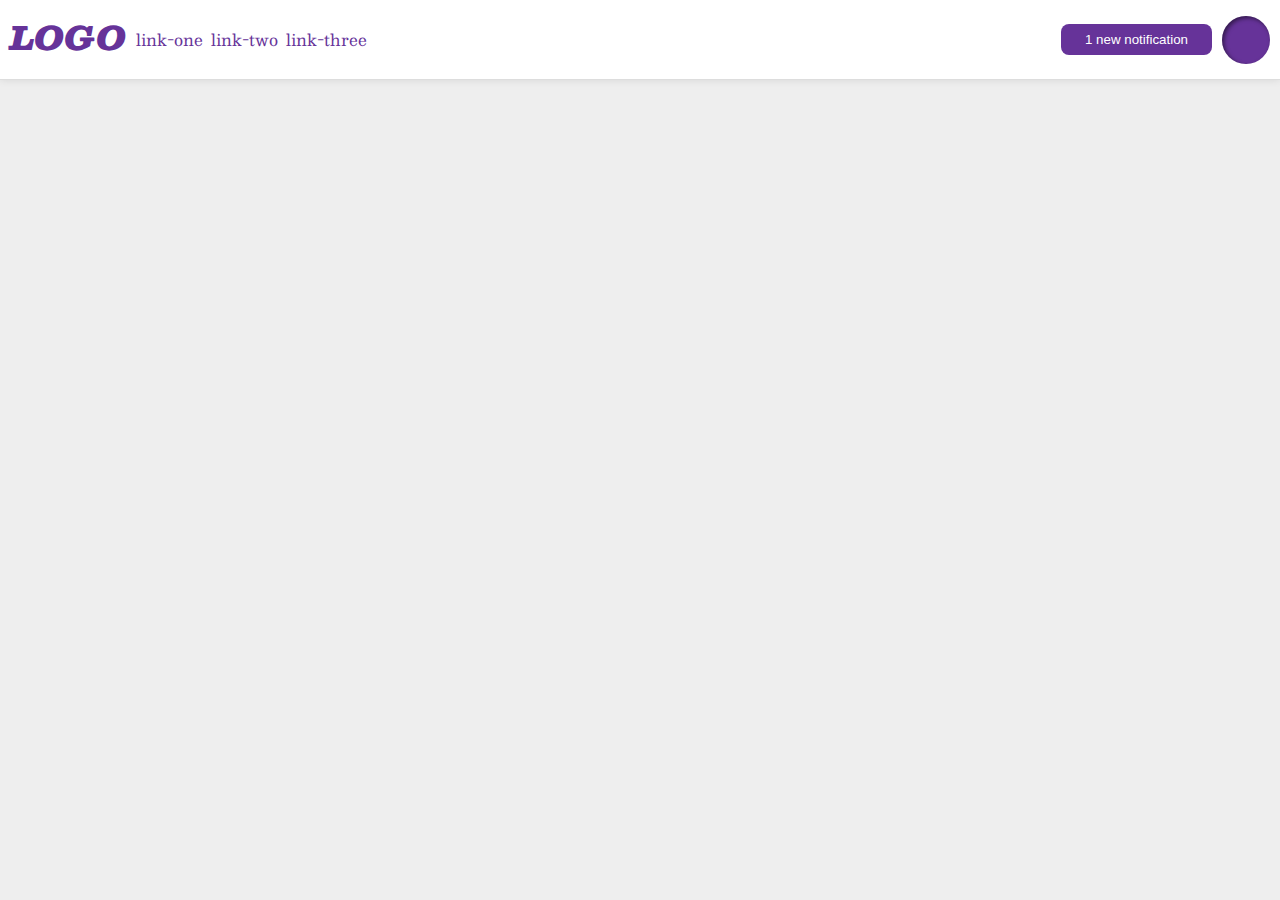
<file: foundations/flex/03-flex-header-2/index.html>
<!DOCTYPE html>
<html lang="en">
  <head>
    <meta charset="UTF-8">
    <meta http-equiv="X-UA-Compatible" content="IE=edge">
    <meta name="viewport" content="width=device-width, initial-scale=1.0">
    <title>Flex Header 2</title>
    <link rel="stylesheet" href="style.css">
  </head>
  <body>
    <div class="header">
      <div class = "left-side">
        <div class="logo">
          LOGO
        </div>
        <ul class="links">
          <li><a href="https://google.com">link-one</a></li>
          <li><a href="https://google.com">link-two</a></li>
          <li><a href="https://google.com">link-three</a></li>
        </ul>
      </div>
      <div class = "right-side">
        <button class="notifications">
          1 new notification
        </button>
        <div class="profile-image"></div>
      </div>  
    </div>
  </body>
</html>
</file>
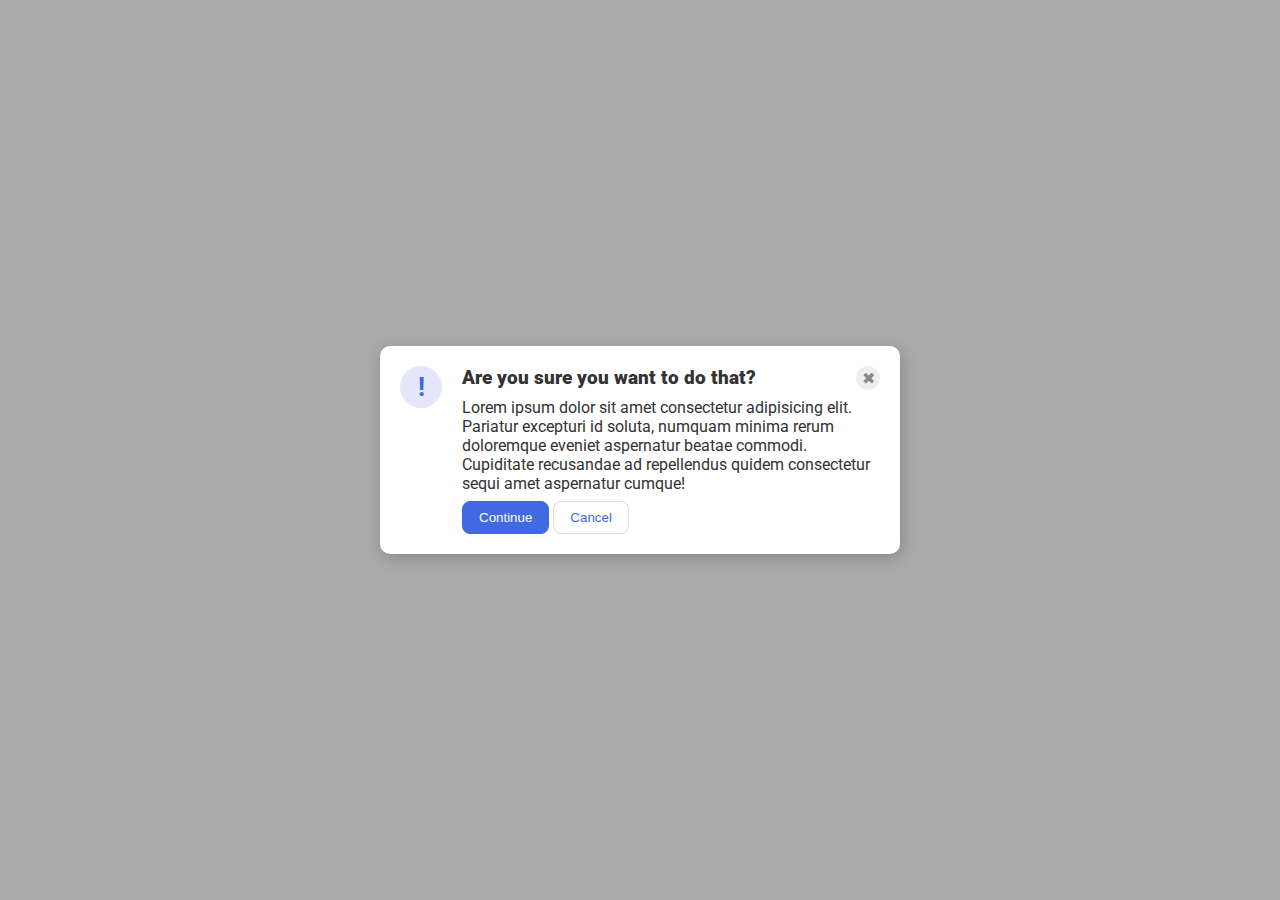
<file: foundations/flex/05-flex-modal/index.html>
<!DOCTYPE html>
<html lang="en">
  <head>
    <meta charset="UTF-8">
    <meta http-equiv="X-UA-Compatible" content="IE=edge">
    <meta name="viewport" content="width=device-width, initial-scale=1.0">
    <link rel="stylesheet" href="style.css">
    <title>Modal</title>
  </head>
  <body>
    <div class="modal">
      <div class="icon">!</div>
      <div class = "text-and-close">
        <div class = "top">
          <div class="header">Are you sure you want to do that?</div>
          <button class="close-button">✖</button>
        </div>
        <div class="text">Lorem ipsum dolor sit amet consectetur adipisicing elit. Pariatur excepturi id soluta, numquam minima rerum doloremque eveniet aspernatur beatae commodi. Cupiditate recusandae ad repellendus quidem consectetur sequi amet aspernatur cumque!</div>
        <button class="continue">Continue</button>
        <button class="cancel">Cancel</button>
      </div>
    </div>
  </body>
</html>
</file>
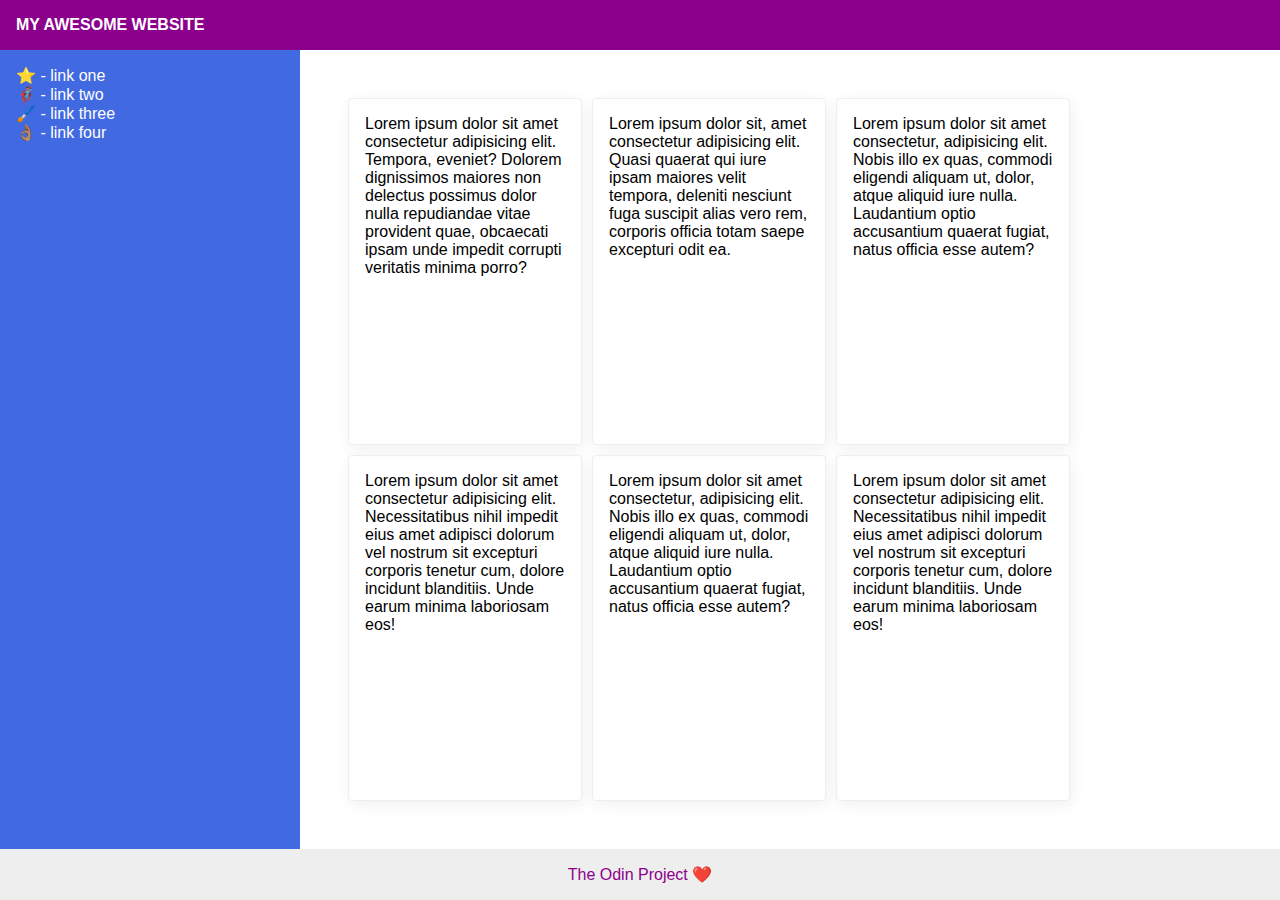
<file: foundations/flex/07-flex-layout-2/index.html>
<!DOCTYPE html>
<html lang="en">
  <head>
    <meta charset="UTF-8">
    <meta http-equiv="X-UA-Compatible" content="IE=edge">
    <meta name="viewport" content="width=device-width, initial-scale=1.0">
    <title>The Holy Grail</title>
    <link rel="stylesheet" href="style.css">
  </head>
  <body>
    <div class="header">
      MY AWESOME WEBSITE
    </div>
    <div class = "middle">
      <div class="sidebar">
        <ul>
          <li><a href="#">⭐ - link one</a></li>
          <li><a href="#">🦸🏽‍♂️ - link two</a></li>
          <li><a href="#">🖌️ - link three</a></li>
          <li><a href="#">👌🏽 - link four</a></li>
        </ul>
      </div>  <!-- end of sidebar-->
      <div class = "cards">
        <div class="card">Lorem ipsum dolor sit amet consectetur adipisicing elit. Tempora, eveniet? Dolorem dignissimos maiores non delectus possimus dolor nulla repudiandae vitae provident quae, obcaecati ipsam unde impedit corrupti veritatis minima porro?</div>
        <div class="card">Lorem ipsum dolor sit, amet consectetur adipisicing elit. Quasi quaerat qui iure ipsam maiores velit tempora, deleniti nesciunt fuga suscipit alias vero rem, corporis officia totam saepe excepturi odit ea.</div>
        <div class="card">Lorem ipsum dolor sit amet consectetur, adipisicing elit. Nobis illo ex quas, commodi eligendi aliquam ut, dolor, atque aliquid iure nulla. Laudantium optio accusantium quaerat fugiat, natus officia esse autem?</div>
        <div class="card">Lorem ipsum dolor sit amet consectetur adipisicing elit. Necessitatibus nihil impedit eius amet adipisci dolorum vel nostrum sit excepturi corporis tenetur cum, dolore incidunt blanditiis. Unde earum minima laboriosam eos!</div>
        <div class="card">Lorem ipsum dolor sit amet consectetur, adipisicing elit. Nobis illo ex quas, commodi eligendi aliquam ut, dolor, atque aliquid iure nulla. Laudantium optio accusantium quaerat fugiat, natus officia esse autem?</div>
        <div class="card">Lorem ipsum dolor sit amet consectetur adipisicing elit. Necessitatibus nihil impedit eius amet adipisci dolorum vel nostrum sit excepturi corporis tenetur cum, dolore incidunt blanditiis. Unde earum minima laboriosam eos!</div>
      </div> <!-- end of cards-->
    </div>  <!-- end of middle-->
    <div class="footer">
      The Odin Project ❤️
    </div>
  </body>
</html>
</file>
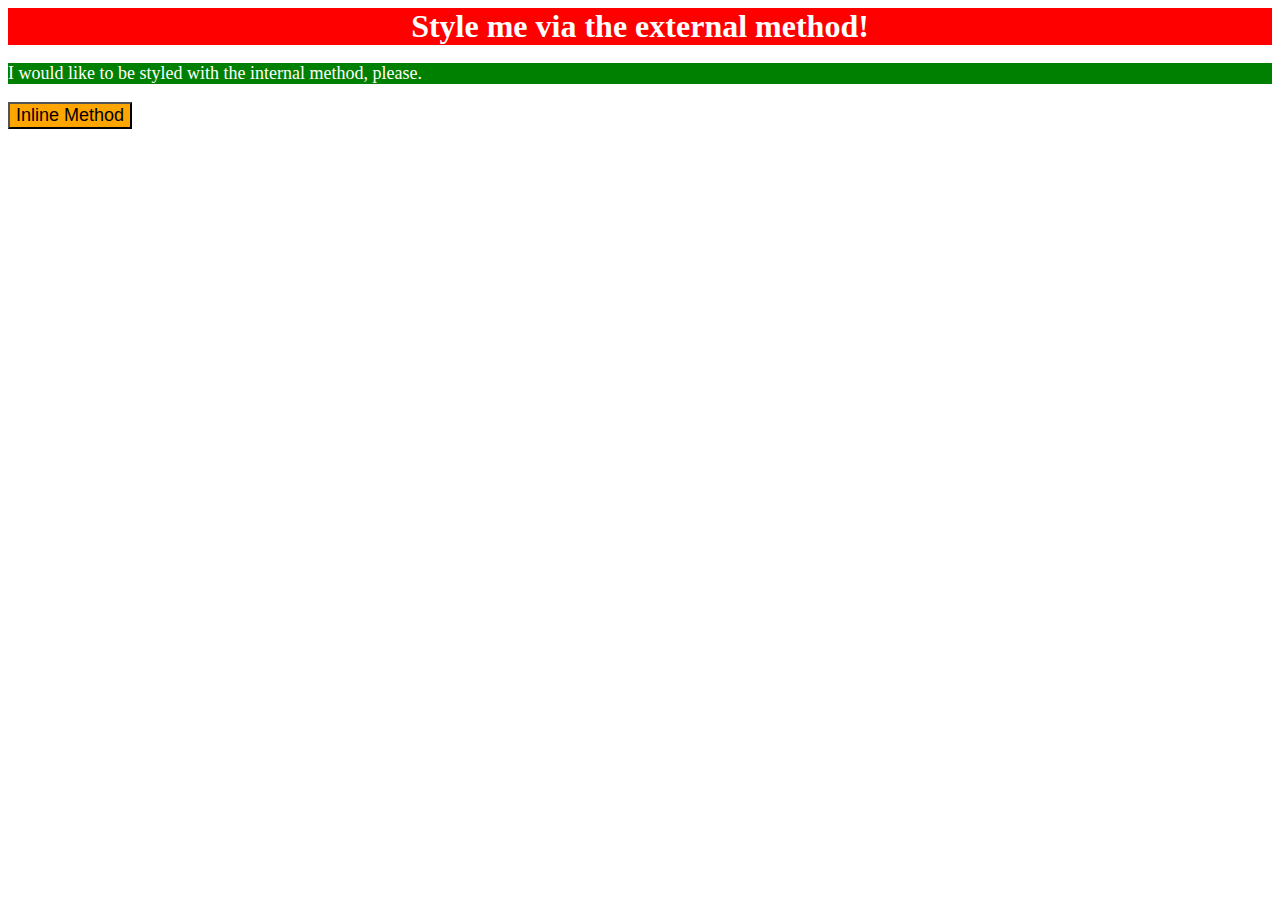
<file: foundations/intro-to-css/01-css-methods/index.html>
<!DOCTYPE html>
<html lang="en">
  <head>
    <meta charset="UTF-8">
    <meta http-equiv="X-UA-Compatible" content="IE=edge">
    <meta name="viewport" content="width=device-width, initial-scale=1.0">
    <title>Methods for Adding CSS</title>
    <link rel="stylesheet" href="styles.css">
    <style>
      p {
        background-color: green;
        color: white;
        font-size: 18px;
      }
    </style>
  </head>
  <body>
    <div>Style me via the external method!</div>
    <p>I would like to be styled with the internal method, please.</p>
    <button style="background-color: orange; font-size:18px;">Inline Method</button>
  </body>
</html>
</file>
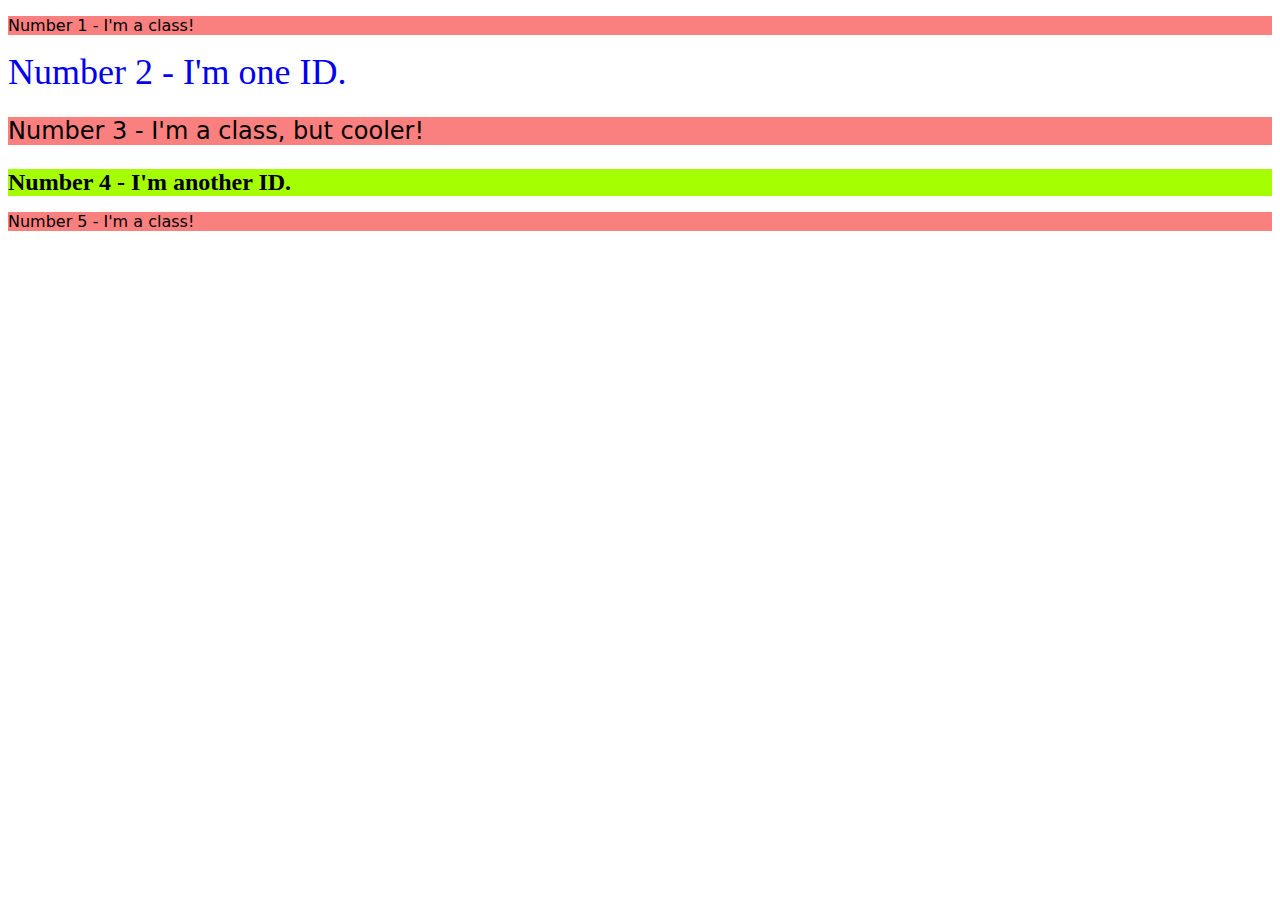
<file: foundations/intro-to-css/02-class-id-selectors/index.html>
<!DOCTYPE html>
<html lang="en">
  <head>
    <meta charset="UTF-8">
    <meta http-equiv="X-UA-Compatible" content="IE=edge">
    <meta name="viewport" content="width=device-width, initial-scale=1.0">
    <title>Class and ID Selectors</title>
    <link rel="stylesheet" href="style.css">
  </head>
  <body>
    <p>Number 1 - I'm a class!</p>
    <div id="second">Number 2 - I'm one ID.</div>
    <p class="small-font">Number 3 - I'm a class, but cooler!</p>
    <div class="small-font" id ="fourth">Number 4 - I'm another ID.</div>
    <p>Number 5 - I'm a class!</p>
  </body>
</html>
</file>
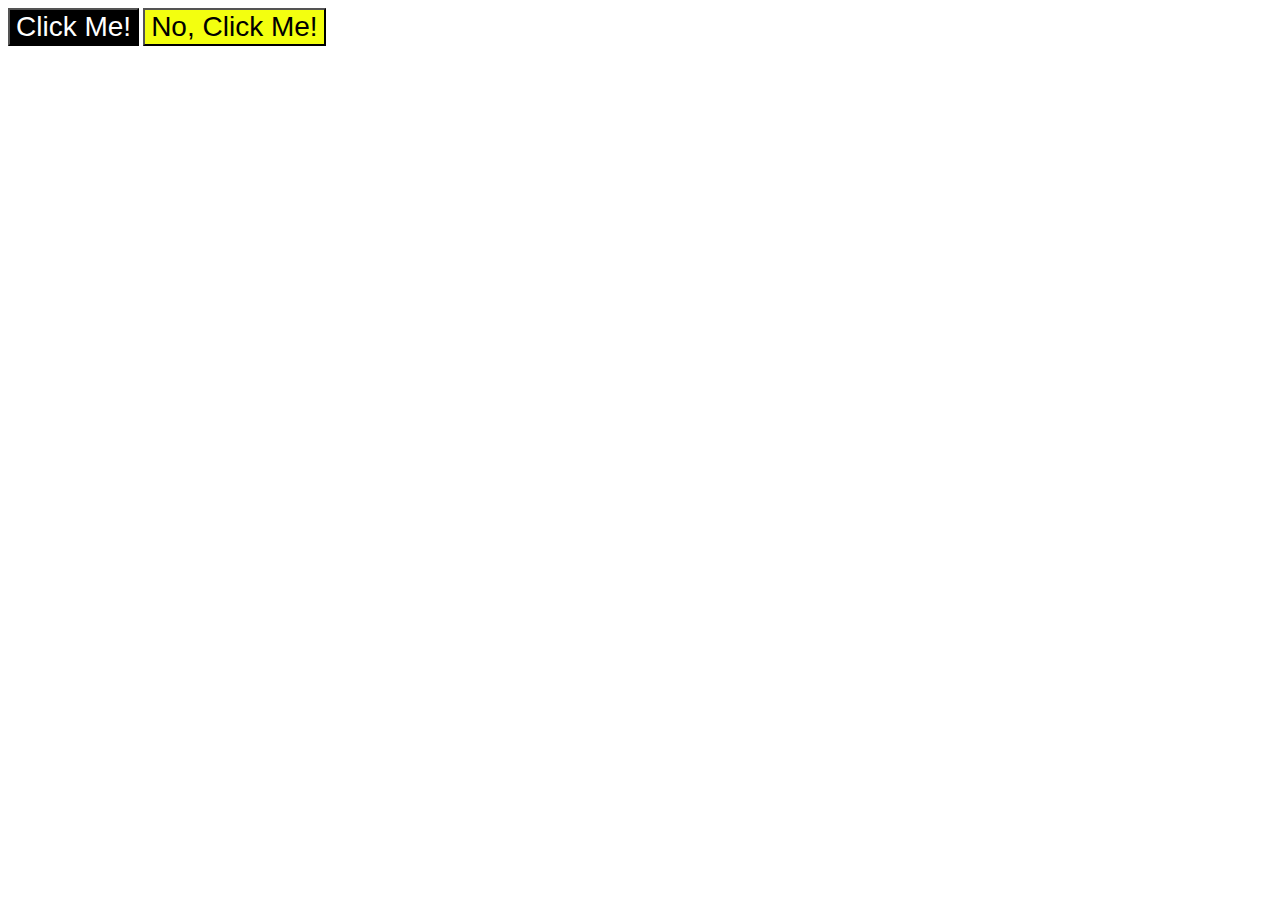
<file: foundations/intro-to-css/03-grouping-selectors/index.html>
<!DOCTYPE html>
<html lang="en">
  <head>
    <meta charset="UTF-8">
    <meta http-equiv="X-UA-Compatible" content="IE=edge">
    <meta name="viewport" content="width=device-width, initial-scale=1.0">
    <title>Grouping Selectors</title>
    <link rel="stylesheet" href="style.css">
  </head>
  <body>
    <button class="bback">Click Me!</button>
    <button class="yback" >No, Click Me!</button>
  </body>
</html>
</file>
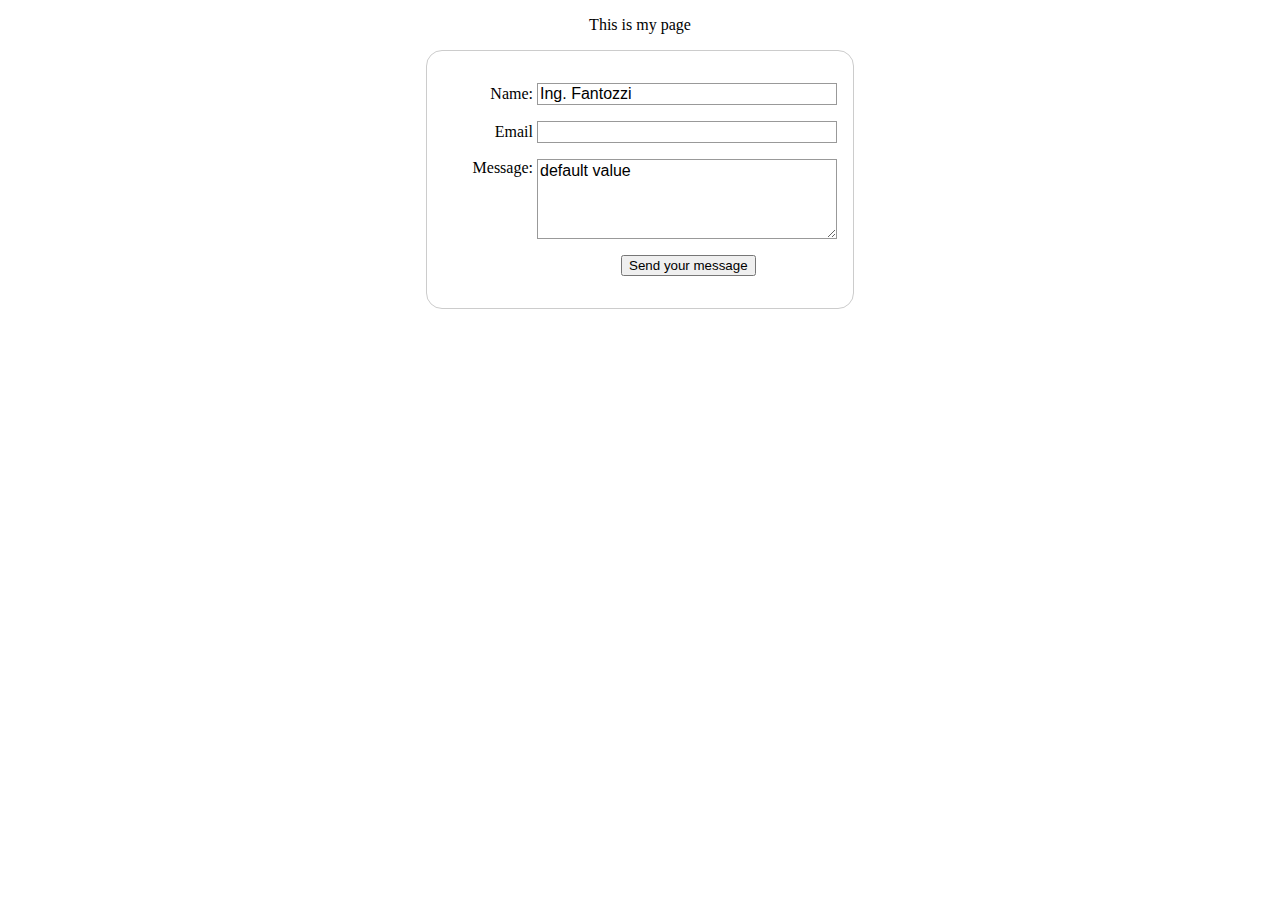
<file: intermediate-html-css/others/first-form.html>
<!DOCTYPE html>
<html lang="en-US">
  <head>
    <meta charset="utf-8">
    <meta name="viewport" content="width=device-width">
    <title>My test page</title>
    <link rel = "stylesheet" href = "style.css">
  </head>
  <body>
    <p>This is my page</p>
    <form action = "/my-handling-form-page" method = "post">
        <p>
            <label for="name">Name:</label>
            <input type="text" id="name" name="user_name" value = "Ing. Fantozzi"/>
        </p>
        <p>
            <label for = "email">Email</label>
            <input type = "email" id = "email" name = "user_email" />
        </p>
        <p>
            <label for="msg">Message:</label>
            <textarea id="msg" name="user_message">default value</textarea>
        </p>
        <p class="button">
            <button type="submit">Send your message</button>
        </p>
    </form>
  </body>
</html>
</file>
<file: foundations/flex/03-flex-header-2/style.css>
/* this is some magical font-importing.  
you'll learn about it later. */
@import url('https://fonts.googleapis.com/css2?family=Besley:ital,wght@0,400;1,900&display=swap');

body {
  margin: 0;
  background: #eee;
  font-family: Besley, serif;
}

.header {
  background: white;
  border-bottom: 1px solid #ddd;
  box-shadow: 0 0 8px rgba(0,0,0,.1);
  display: flex;
  justify-content: space-between;
  align-items: center;
  padding: 10px;
}

.profile-image {
  background: rebeccapurple;
  box-shadow: inset 2px 2px 4px rgba(0,0,0,.5);
  border-radius: 50%;
  width: 48px;
  height: 48px;
}

.logo {
  color: rebeccapurple;
  font-size: 32px;
  font-weight: 900;
  font-style: italic;
}

button {
  border: none;
  border-radius: 8px;
  background: rebeccapurple;
  color: white;
  padding: 8px 24px;
  margin: auto;
}

a {
  /* this removes the line under our links */
  text-decoration: none;
  color: rebeccapurple;
}

ul {
  list-style-type: none;
  display: flex;
  padding: 0px;
  gap: 8px;
}

.left-side, .right-side {
  display: flex;
  justify-content: space-between;
  gap: 10px;
}
</file>
<file: foundations/flex/05-flex-modal/style.css>
@import url('https://fonts.googleapis.com/css2?family=Roboto:wght@400;700&display=swap');

html, body {
  height: 100%;
}

body {
  font-family: Roboto, sans-serif;
  margin: 0;
  background: #aaa;
  color: #333;
  /* I'll give you this one for free lol */
  display: flex;
  align-items: center;
  justify-content: center;
}

.modal {
  background: white;
  width: 480px;
  border-radius: 10px;
  box-shadow: 2px 4px 16px rgba(0,0,0,.2);
  display: flex;
  justify-content: space-around;
  padding: 20px;
  gap: 20px;
}

.icon {
  color: royalblue;
  font-size: 26px;
  font-weight: 700;
  background: lavender;
  width: 42px;
  height: 42px;
  border-radius: 50%;
  display: flex;
  align-items: center;
  justify-content: center;
  flex-shrink: 0;
}

.close-button {
  background: #eee;
  border-radius: 50%;
  color: #888;
  font-weight: 400;
  font-size: 16px;
  height: 24px;
  width: 24px;
  display: flex;
  align-items: center;
  justify-content: center;
  border: 1px solid #eee;
  padding: 0;
}

button {
  cursor: pointer;
  padding: 8px 16px;
  border-radius: 8px;
}

button.continue {
  background: royalblue;
  border: 1px solid royalblue;
  color: white;
}

button.cancel {
  background: white;
  border: 1px solid #ddd;
  color: royalblue;
}

.top{
  display: flex;
  justify-content: space-between;
  font-weight: 900;
  font-size: 1.2rem;
  margin-bottom: 8px;
}

.text{
  margin-bottom: 8px;
}
</file>
<file: foundations/flex/07-flex-layout-2/style.css>
body {
  font-family: -apple-system, BlinkMacSystemFont, 'Segoe UI', Roboto, Oxygen, Ubuntu, Cantarell, 'Open Sans', 'Helvetica Neue', sans-serif;
  margin: 0;
  min-height: 100vh;
  display: flex;
  flex-direction: column;
}

.header {
  background: darkmagenta;
  color: white;
  display: flex;
  justify-content: flex-start;
  align-items: center;
  font-weight: 900;
}

.footer {
  background: #eee;
  color: darkmagenta;
  display: flex;
  justify-content: center;
  align-items: center;
}

.sidebar {
  background: royalblue;
  box-sizing: border-box;
  flex: 0 0 300px;
  padding: 16px;
}

.card {
  border: 1px solid #eee;
  box-shadow: 2px 4px 16px rgba(0,0,0,.06);
  border-radius: 4px;
}

.middle {
  display: flex;
  flex: 1;
}

ul {
  list-style: none;
  margin: 0px;
  padding: 0px;
}

a {
  text-decoration: none;
  color: white;
  size: 24px;
}

.cards {
  display: flex;
  flex-wrap: wrap;
  gap: 10px;
  padding: 48px;
}

.card {
  padding: 1rem;
  width: 200px;
}

.header, .footer {
  size: 32px;
  padding: 16px;
}
</file>
<file: foundations/intro-to-css/01-css-methods/styles.css>
div {
    background-color: red;
    color: white;
    font-size: 32px;
    text-align: center;
    font-weight: bold;
}
</file>
<file: foundations/intro-to-css/02-class-id-selectors/style.css>
p {
    background-color:#fa8080 ;
    font-family: 'Verdana', 'DejaVu Sans', sans-serif;
}

.small-font {
    font-size: 24px;
}

#second {
    color:rgb(0, 0, 240);
    font-size: 36px;
}

#fourth {
    background-color: rgb(166, 255, 0);
    font-weight: bold;
}
</file>
<file: foundations/intro-to-css/03-grouping-selectors/style.css>
.yback,
.bback {
    font-size: 28px;
    font-family: 'Helvetica', 'Times New Roman', sans-serif;
}

.bback {
    background-color: black;
    color: white
}

.yback {
    background-color: rgba(242, 255, 0, 0.943);
}
</file>
<file: intermediate-html-css/others/style.css>
body {
    /* Center the form on the page */
    text-align: center;
  }
  
  form {
    display: inline-block;
    /* Form outline */
    padding: 1em;
    border: 1px solid #ccc;
    border-radius: 1em;
  }
  
  p + p {
    margin-top: 1em;
  }
  
  label {
    /* Uniform size & alignment */
    display: inline-block;
    min-width: 90px;
    text-align: right;
  }
  
  input,
  textarea {
    /* To make sure that all text fields have the same font settings
       By default, text areas have a monospace font */
    font: 1em sans-serif;
    /* Uniform text field size */
    width: 300px;
    box-sizing: border-box;
    /* Match form field borders */
    border: 1px solid #999;
  }
  
  input:focus,
  textarea:focus {
    /* Set the outline width and style */
    outline-style: solid;
    /* To give a little highlight on active elements */
    outline-color: #000;
  }
  
  textarea {
    /* Align multiline text fields with their labels */
    vertical-align: top;
    /* Provide space to type some text */
    height: 5em;
  }
  
  .button {
    /* Align buttons with the text fields */
    padding-left: 90px; /* same size as the label elements */
  }
  
  button {
    /* This extra margin represent roughly the same space as the space
       between the labels and their text fields */
    margin-left: 0.5em;
  }
</file>
